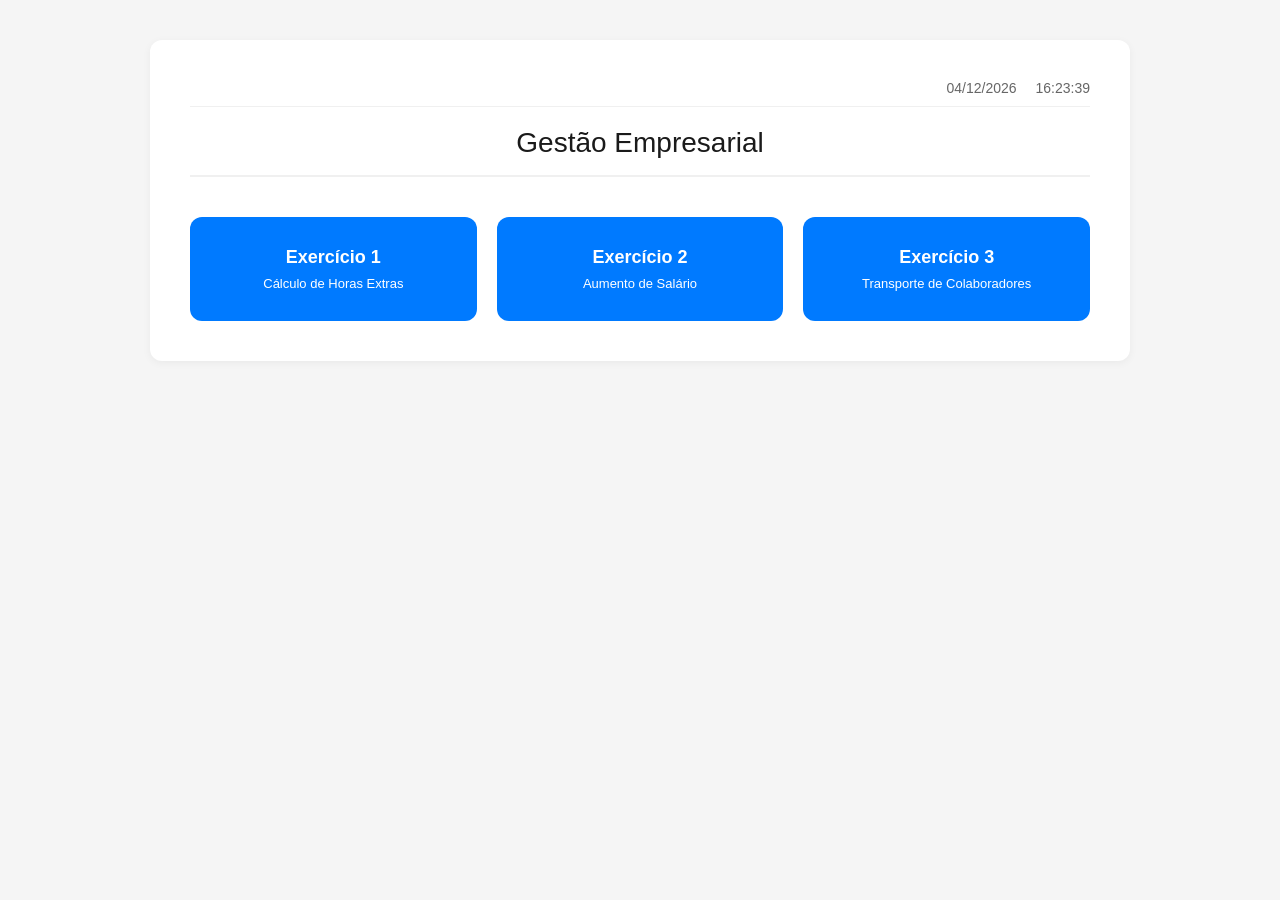
<file: index.html>
<!DOCTYPE html>
<html lang="pt-br">

<head>
    <meta charset="UTF-8">
    <meta name="viewport" content="width=device-width, initial-scale=1.0">
    <title>Listas de Exercícios para Gestão Empresarial</title>
    <link rel="stylesheet" href="style.css">
</head>

<body>
    <div class="container">
        <div class="data-hora">
            <span id="data"></span>
            <span id="hora"></span>
        </div>
        
        <h1>Gestão Empresarial</h1>
        
        <div class="botoes">
            <a href="exercicio1/index.html" class="botao">
                Exercício 1<br>
                <span>Cálculo de Horas Extras</span>
            </a>
            
            <a href="exercicio2/index.html" class="botao">
                Exercício 2<br>
                <span>Aumento de Salário</span>
            </a>
            
            <a href="exercicio3/index.html" class="botao">
                Exercício 3<br>
                <span>Transporte de Colaboradores</span>
            </a>
        </div>
    </div>

    <script src="script.js"></script>
</body>

</html>
</file>
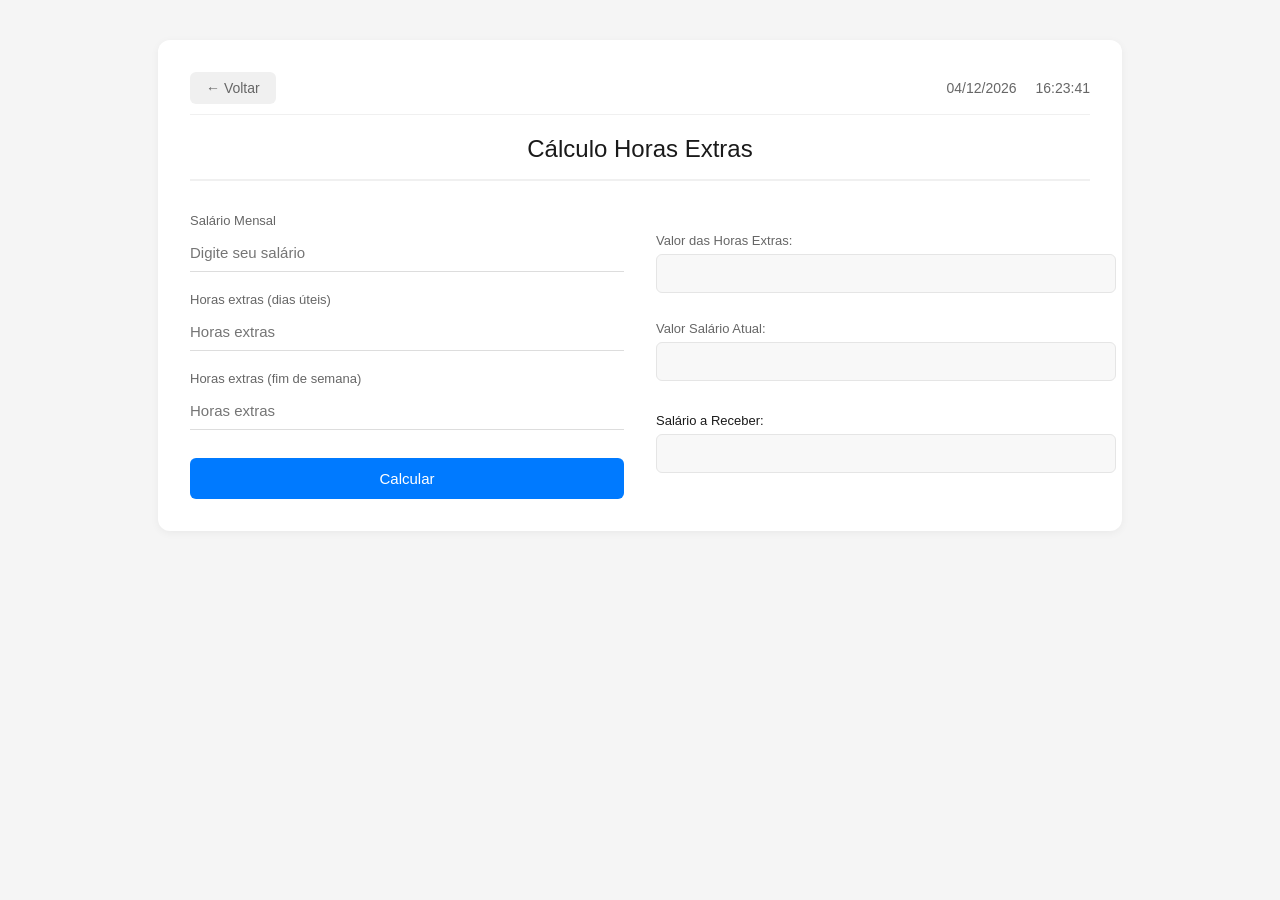
<file: exercicio1/index.html>
<!DOCTYPE html>
<html lang="pt-br">

<head>
    <meta charset="UTF-8">
    <meta name="viewport" content="width=device-width, initial-scale=1.0">
    <title>Cálculo de Horas Extras</title>
    <link rel="stylesheet" href="style.css">
</head>

<body>
    <div class="container">
        <div class="topo">
            <a href="../index.html" class="btn-voltar">← Voltar</a>
            <div class="data-hora">
                <span id="data"></span>
                <span id="hora"></span>
            </div>
        </div>
        
        <h1>Cálculo Horas Extras</h1>
        
        <div class="content">
            <div class="card input-card">
                <label>Salário Mensal</label>
                <input type="number" id="salario" placeholder="Digite seu salário" autocomplete="off"">

                <label>Horas extras (dias úteis)</label>
                <input type="number" id="horasNormais" placeholder="Horas extras" autocomplete="off">

                <label>Horas extras (fim de semana)</label>
                <input type="number" id="horasFimSemana" placeholder="Horas extras" autocomplete="off">

                <button onclick="calcular()">Calcular</button>
            </div>

            <div class="card result-card">
                <p>Valor das Horas Extras:</p>
                <input type="text" id="valorExtras" readonly>

                <p>Valor Salário Atual:</p>
                <input type="text" id="salarioAtual" readonly>

                <p class="final">Salário a Receber:</p>
                <input type="text" id="resultado" readonly class="resultado-final">
            </div>
        </div>
    </div>
    
    <script src="codigo.js"></script>
    <script src="../script.js"></script>
</body>

</html>
</file>
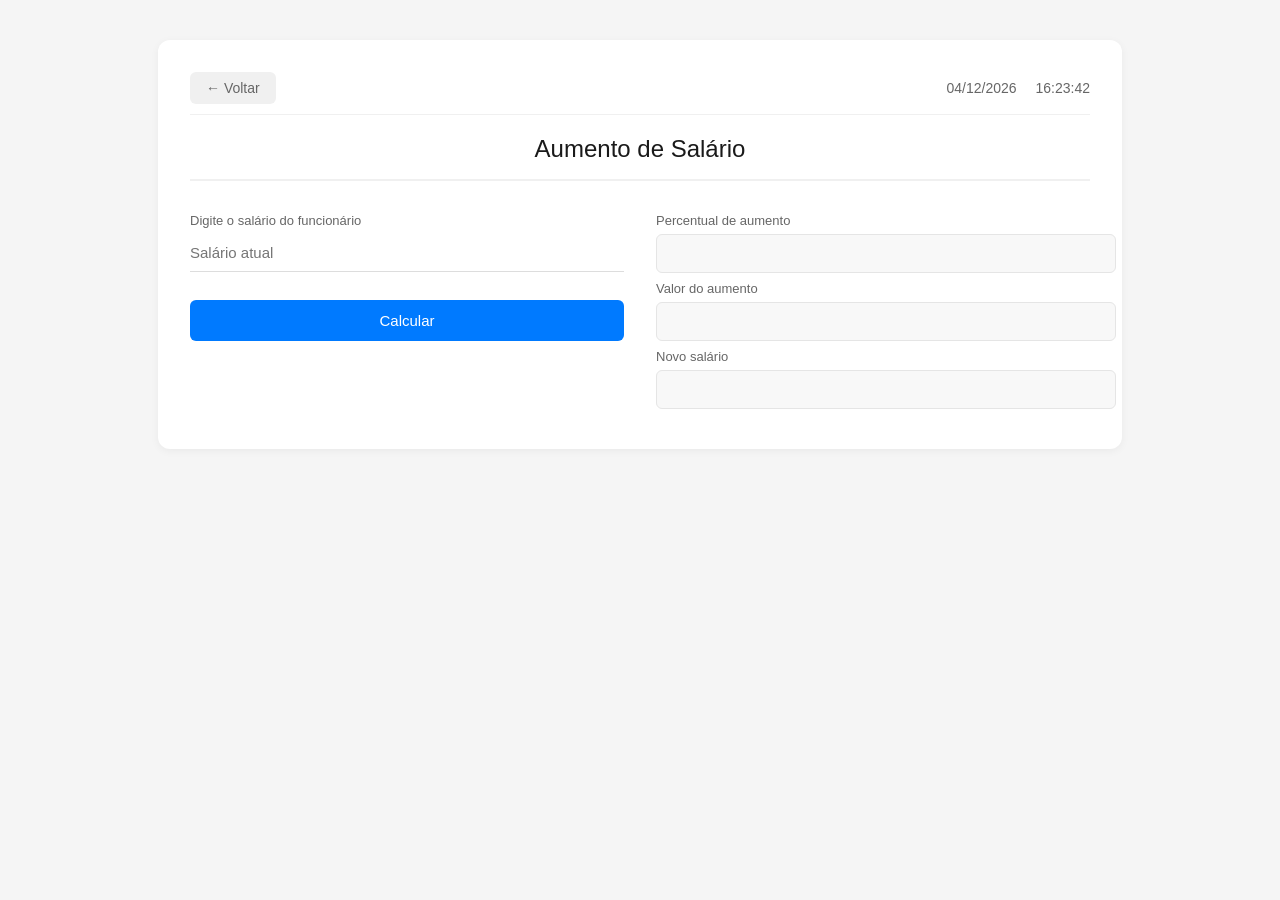
<file: exercicio2/index.html>
<!DOCTYPE html>
<html lang="pt-br">

<head>
    <meta charset="UTF-8">
    <title>Aumento de Salário</title>
    <link rel="stylesheet" href="style.css">
</head>

<body>
    <div class="container">
        <div class="topo">
            <a href="../index.html" class="btn-voltar">← Voltar</a>
            <div class="data-hora">
                <span id="data"></span>
                <span id="hora"></span>
            </div>
        </div>
        
        <h1>Aumento de Salário</h1>

        <div class="content">
            <div class="card input-card">
                <label>Digite o salário do funcionário</label>
                <input type="number" id="salario" placeholder="Salário atual" autocomplete="off">
                <button onclick="calcular()">Calcular</button>
            </div>

            <div class="card result-card">
                <label>Percentual de aumento</label>
                <input type="text" id="percentual" readonly>

                <label>Valor do aumento</label>
                <input type="text" id="aumento" readonly>

                <label>Novo salário</label>
                <input type="text" id="resultado" readonly>
            </div>
        </div>
    </div>
    
    <script src="codigo.js"></script>
    <script src="../script.js"></script>
</body>

</html>
</file>
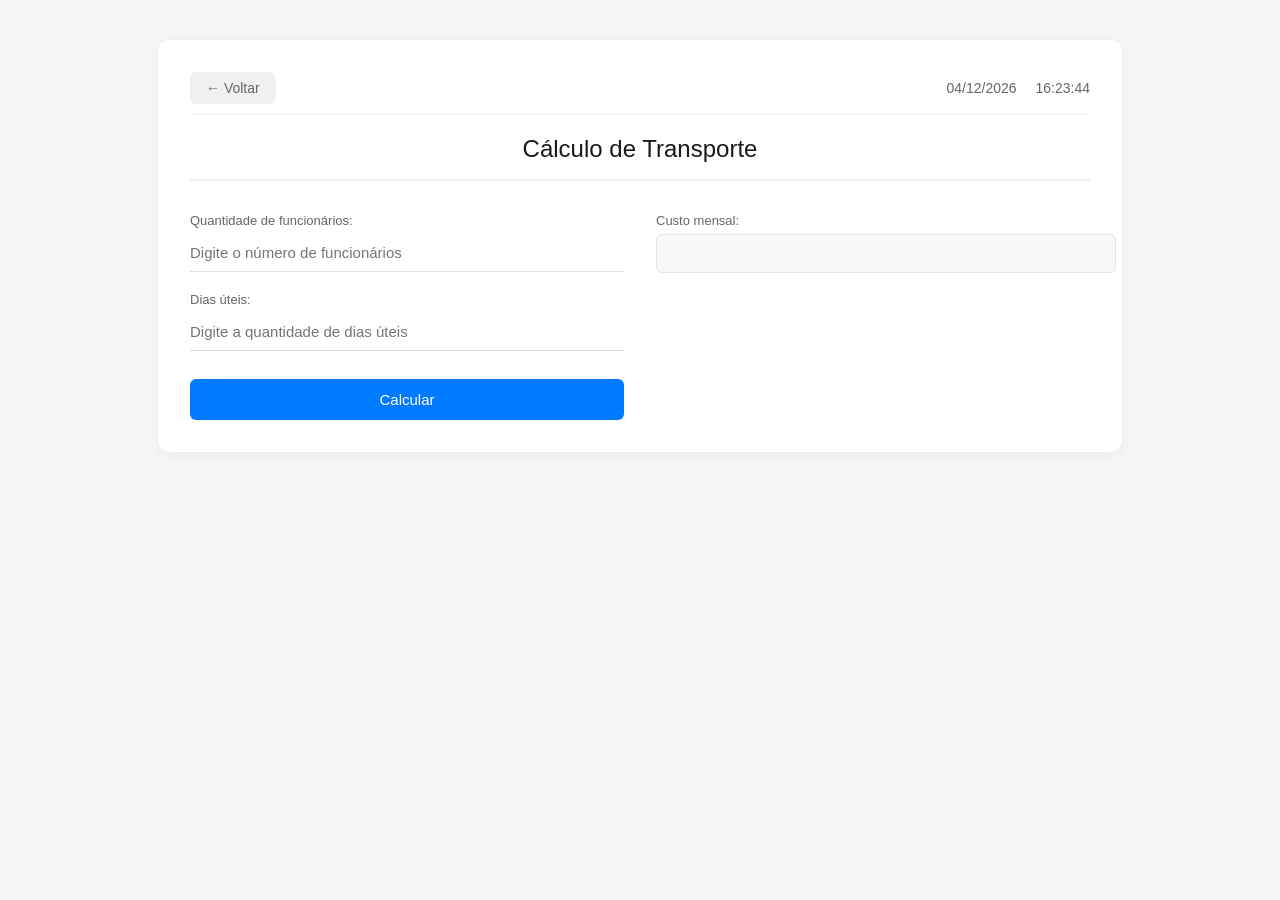
<file: exercicio3/index.html>
<!DOCTYPE html>
<html lang="pt-br">

<head>
    <meta charset="UTF-8">
    <meta name="viewport" content="width=device-width, initial-scale=1.0">
    <title>Transporte de Colaboradores</title>
    <link rel="stylesheet" href="style.css">
</head>

<body>
    <div class="container">
        <div class="topo">
            <a href="../index.html" class="btn-voltar">← Voltar</a>
            <div class="data-hora">
                <span id="data"></span>
                <span id="hora"></span>
            </div>
        </div>
        
        <h1>Cálculo de Transporte</h1>
        
        <div class="content">
            <div class="card input-card">
                <label>Quantidade de funcionários:</label>
                <input type="number" id="pessoas" placeholder="Digite o número de funcionários" autocomplete="off">
                
                <label>Dias úteis:</label>
                <input type="number" id="dias" placeholder="Digite a quantidade de dias úteis" autocomplete="off">
                
                <button onclick="calcular()">Calcular</button>
            </div>
            
            <div class="card result-card">
                <label>Custo mensal:</label>
                <input type="text" id="resultado" readonly>
            </div>
        </div>
    </div>

    <script src="codigo.js"></script>
    <script src="../script.js"></script>
</body>

</html>
</file>
<file: style.css>
body {
    font-family: 'Segoe UI', Arial, sans-serif;
    background: #f5f5f5;
    margin: 0;
    padding: 40px;
}

.container {
    max-width: 900px;
    margin: 0 auto;
    background: white;
    border-radius: 12px;
    padding: 40px;
    box-shadow: 0 2px 8px rgba(0,0,0,0.05);
    position: relative;
}

.data-hora {
    text-align: right;
    font-size: 14px;
    color: #666;
    margin-bottom: 20px;
    padding-bottom: 10px;
    border-bottom: 1px solid #f0f0f0;
}

.data-hora span {
    margin-left: 15px;
}

h1 {
    text-align: center;
    color: #1a1a1a;
    font-size: 28px;
    font-weight: 500;
    margin-bottom: 40px;
    padding-bottom: 16px;
    border-bottom: 2px solid #f0f0f0;
}

.botoes {
    display: flex;
    gap: 20px;
    justify-content: center;
}

.botao {
    flex: 1;
    padding: 30px 20px;
    background: #007aff;
    color: white;
    text-decoration: none;
    border-radius: 12px;
    font-size: 18px;
    font-weight: 600;
    text-align: center;
    display: block;
}

.botao:hover {
    background: #0051d5;
}

.botao span {
    display: block;
    font-size: 13px;
    font-weight: 400;
    margin-top: 8px;
}
</file>
<file: exercicio1/style.css>
body {
    font-family: 'Segoe UI', Arial, sans-serif;
    background: #f5f5f5;
    margin: 0;
    padding: 40px;
}

.container {
    max-width: 900px;
    margin: 0 auto;
    background: white;
    border-radius: 12px;
    padding: 32px;
    box-shadow: 0 2px 8px rgba(0,0,0,0.05);
}

h1 {
    text-align: center;
    color: #1a1a1a;
    font-size: 24px;
    font-weight: 500;
    margin-bottom: 32px;
    padding-bottom: 16px;
    border-bottom: 2px solid #f0f0f0;
}

.content {
    display: flex;
    gap: 32px;
}

.card {
    flex: 1;
}

label {
    display: block;
    font-size: 13px;
    font-weight: 500;
    color: #666;
    margin-bottom: 6px;
}

input {
    width: 100%;
    padding: 10px 0;
    margin-bottom: 20px;
    border: none;
    border-bottom: 1px solid #ddd;
    font-size: 15px;
    background: transparent;
    outline: none;
}

input:focus {
    border-bottom-color: #007aff;
}

button {
    width: 100%;
    padding: 12px;
    background: #007aff;
    color: white;
    border: none;
    border-radius: 6px;
    font-size: 15px;
    font-weight: 500;
    cursor: pointer;
    margin-top: 8px;
}

button:hover {
    background: #0051d5;
}

p {
    font-size: 13px;
    font-weight: 500;
    color: #666;
    margin: 20px 0 6px 0;
}

.result-card input {
    background: #f8f8f8;
    padding: 10px 12px;
    border-radius: 6px;
    border: 1px solid #e5e5e5;
    margin-bottom: 8px;
}

.resultado-final {
    background: #e8f0fe;
    border-color: #007aff;
    font-weight: 600;
    color: #007aff;
}

.final {
    margin-top: 24px;
    font-weight: 500;
    color: #1a1a1a;
}

/* Estilo para o topo com botão voltar e data/hora */
.topo {
    display: flex;
    justify-content: space-between;
    align-items: center;
    margin-bottom: 20px;
    padding-bottom: 10px;
    border-bottom: 1px solid #f0f0f0;
}

.btn-voltar {
    display: inline-block;
    padding: 8px 16px;
    background: #f0f0f0;
    color: #666;
    text-decoration: none;
    border-radius: 6px;
    font-size: 14px;
    font-weight: 500;
}

.btn-voltar:hover {
    background: #e0e0e0;
    color: #333;
}

.data-hora {
    font-size: 14px;
    color: #666;
}

.data-hora span {
    margin-left: 15px;
}
</file>
<file: exercicio2/style.css>
body {
    font-family: 'Segoe UI', Arial, sans-serif;
    background: #f5f5f5;
    margin: 0;
    padding: 40px;
}

.container {
    max-width: 900px;
    margin: 0 auto;
    background: white;
    border-radius: 12px;
    padding: 32px;
    box-shadow: 0 2px 8px rgba(0,0,0,0.05);
}

h1 {
    text-align: center;
    color: #1a1a1a;
    font-size: 24px;
    font-weight: 500;
    margin-bottom: 32px;
    padding-bottom: 16px;
    border-bottom: 2px solid #f0f0f0;
}

.content {
    display: flex;
    gap: 32px;
}

.card {
    flex: 1;
}

label {
    display: block;
    font-size: 13px;
    font-weight: 500;
    color: #666;
    margin-bottom: 6px;
}

input {
    width: 100%;
    padding: 10px 0;
    margin-bottom: 20px;
    border: none;
    border-bottom: 1px solid #ddd;
    font-size: 15px;
    background: transparent;
    outline: none;
}

input:focus {
    border-bottom-color: #007aff;
}

button {
    width: 100%;
    padding: 12px;
    background: #007aff;
    color: white;
    border: none;
    border-radius: 6px;
    font-size: 15px;
    font-weight: 500;
    cursor: pointer;
    margin-top: 8px;
}

button:hover {
    background: #0051d5;
}

.result-card input {
    background: #f8f8f8;
    padding: 10px 12px;
    border-radius: 6px;
    border: 1px solid #e5e5e5;
    margin-bottom: 8px;
}

/* Estilo para o topo com botão voltar e data/hora */
.topo {
    display: flex;
    justify-content: space-between;
    align-items: center;
    margin-bottom: 20px;
    padding-bottom: 10px;
    border-bottom: 1px solid #f0f0f0;
}

.btn-voltar {
    display: inline-block;
    padding: 8px 16px;
    background: #f0f0f0;
    color: #666;
    text-decoration: none;
    border-radius: 6px;
    font-size: 14px;
    font-weight: 500;
}

.btn-voltar:hover {
    background: #e0e0e0;
    color: #333;
}

.data-hora {
    font-size: 14px;
    color: #666;
}

.data-hora span {
    margin-left: 15px;
}
</file>
<file: exercicio3/style.css>
body {
    font-family: 'Segoe UI', Arial, sans-serif;
    background: #f5f5f5;
    margin: 0;
    padding: 40px;
}

.container {
    max-width: 900px;
    margin: 0 auto;
    background: white;
    border-radius: 12px;
    padding: 32px;
    box-shadow: 0 2px 8px rgba(0,0,0,0.05);
}

h1 {
    text-align: center;
    color: #1a1a1a;
    font-size: 24px;
    font-weight: 500;
    margin-bottom: 32px;
    padding-bottom: 16px;
    border-bottom: 2px solid #f0f0f0;
}

.content {
    display: flex;
    gap: 32px;
}

.card {
    flex: 1;
}

label {
    display: block;
    font-size: 13px;
    font-weight: 500;
    color: #666;
    margin-bottom: 6px;
}

input {
    width: 100%;
    padding: 10px 0;
    margin-bottom: 20px;
    border: none;
    border-bottom: 1px solid #ddd;
    font-size: 15px;
    background: transparent;
    outline: none;
}

input:focus {
    border-bottom-color: #007aff;
}

button {
    width: 100%;
    padding: 12px;
    background: #007aff;
    color: white;
    border: none;
    border-radius: 6px;
    font-size: 15px;
    font-weight: 500;
    cursor: pointer;
    margin-top: 8px;
}

button:hover {
    background: #0051d5;
}

.result-card input {
    background: #f8f8f8;
    padding: 10px 12px;
    border-radius: 6px;
    border: 1px solid #e5e5e5;
    margin-bottom: 8px;
}

/* Estilo para o topo com botão voltar e data/hora */
.topo {
    display: flex;
    justify-content: space-between;
    align-items: center;
    margin-bottom: 20px;
    padding-bottom: 10px;
    border-bottom: 1px solid #f0f0f0;
}

.btn-voltar {
    display: inline-block;
    padding: 8px 16px;
    background: #f0f0f0;
    color: #666;
    text-decoration: none;
    border-radius: 6px;
    font-size: 14px;
    font-weight: 500;
}

.btn-voltar:hover {
    background: #e0e0e0;
    color: #333;
}

.data-hora {
    font-size: 14px;
    color: #666;
}

.data-hora span {
    margin-left: 15px;
}
</file>
